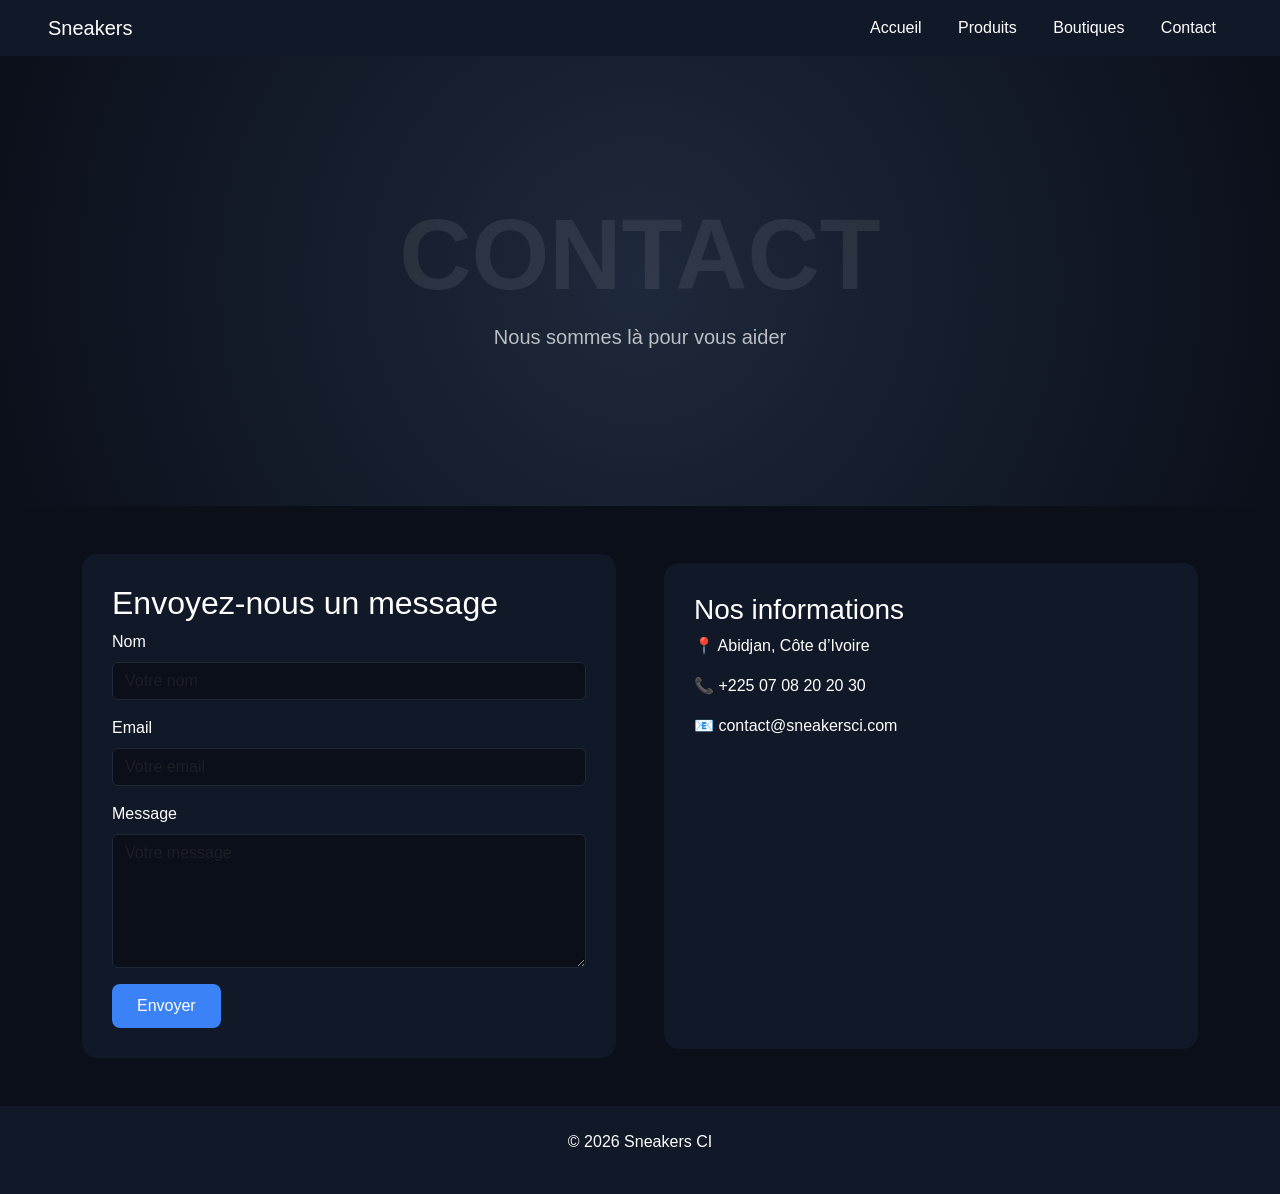
<file: contact.html>
<!DOCTYPE html>
<html lang="fr">
<head>
<meta charset="UTF-8">
<meta name="viewport" content="width=device-width, initial-scale=1.0">

<title>Contact</title>

<link href="https://cdn.jsdelivr.net/npm/bootstrap@5.3.0/dist/css/bootstrap.min.css" rel="stylesheet">
<link rel="stylesheet" href="contact.css">

</head>

<body>

<!-- NAVBAR -->
<nav class="navbar navbar-expand-lg navbar-dark px-5">
    <a class="navbar-brand text-white" href="#">Sneakers</a>

    <div class="ms-auto">
        <a href="index.html" class="mx-3 text-white text-decoration-none">Accueil</a>
        <a href="produits.html" class="mx-3 text-white text-decoration-none">Produits</a>
        <a href="boutiques.html" class="mx-3 text-white text-decoration-none">Boutiques</a>
        <a href="contact.html" class="mx-3 text-white text-decoration-none active">Contact</a>
    </div>
</nav>

<!-- HERO -->
<section class="hero-contact">
    <h1 class="hero-text">CONTACT</h1>
    <p class="hero-sub">Nous sommes là pour vous aider</p>
</section>

<!-- CONTACT SECTION -->
<section class="container py-5">
    <div class="row g-5 align-items-center">

        <!-- FORMULAIRE -->
        <div class="col-md-6">
            <div class="contact-card">
                <h2>Envoyez-nous un message</h2>

                <form>
                    <div class="mb-3">
                        <label class="form-label">Nom</label>
                        <input type="text" class="form-control" placeholder="Votre nom">
                    </div>

                    <div class="mb-3">
                        <label class="form-label">Email</label>
                        <input type="email" class="form-control" placeholder="Votre email">
                    </div>

                    <div class="mb-3">
                        <label class="form-label">Message</label>
                        <textarea class="form-control" rows="5" placeholder="Votre message"></textarea>
                    </div>

                    <button type="submit" class="btn-contact">Envoyer</button>
                </form>
            </div>
        </div>

        <!-- INFO + MAP -->
        <div class="col-md-6">
            <div class="info-card">
                <h3>Nos informations</h3>
                <p>📍 Abidjan, Côte d’Ivoire</p>
                <p>📞 +225 07 08 20 20 30</p>
                <p>📧 contact@sneakersci.com</p>

                <div class="map mt-4">
                    <iframe
                        src="https://www.google.com/maps?q=abidjan&output=embed"
                        allowfullscreen=""
                        loading="lazy">
                    </iframe>
                </div>
            </div>
        </div>

    </div>
</section>

<!-- FOOTER -->
<footer class="text-center py-4">
    <p>© 2026 Sneakers CI</p>
</footer>

<script src="https://cdn.jsdelivr.net/npm/bootstrap@5.3.0/dist/js/bootstrap.bundle.min.js"></script>

</body>
</html>
</file>
<file: contact.css>
body {
    background: #0b0f1a;
    color: white;
    font-family: 'Poppins', sans-serif;
}

/* NAVBAR */
.navbar {
    background: #111827;
}

/* HERO */
.hero-contact {
    height: 50vh;
    background: radial-gradient(circle, #1e293b, #0b0f1a);
    display: flex;
    flex-direction: column;
    justify-content: center;
    align-items: center;
}

.hero-text {
    font-size: 100px;
    font-weight: 900;
    opacity: 0.08;
}

.hero-sub {
    font-size: 20px;
    opacity: 0.7;
}

/* CARTE FORMULAIRE */
.contact-card {
    background: #111827;
    padding: 30px;
    border-radius: 15px;
}

/* INPUTS */
.form-control {
    background: #0b0f1a;
    border: 1px solid #1f2937;
    color: white;
}

.form-control:focus {
    background: #0b0f1a;
    color: white;
    border-color: #3b82f6;
    box-shadow: none;
}

/* BOUTON */
.btn-contact {
    background: #3b82f6;
    color: white;
    border: none;
    padding: 10px 25px;
    border-radius: 8px;
    transition: 0.3s;
}

.btn-contact:hover {
    background: #2563eb;
}

/* INFO CARD */
.info-card {
    background: #111827;
    padding: 30px;
    border-radius: 15px;
}

/* MAP */
.map iframe {
    width: 100%;
    height: 250px;
    border-radius: 15px;
    border: none;
}

/* FOOTER */
footer {
    background: #111827;
}
</file>
